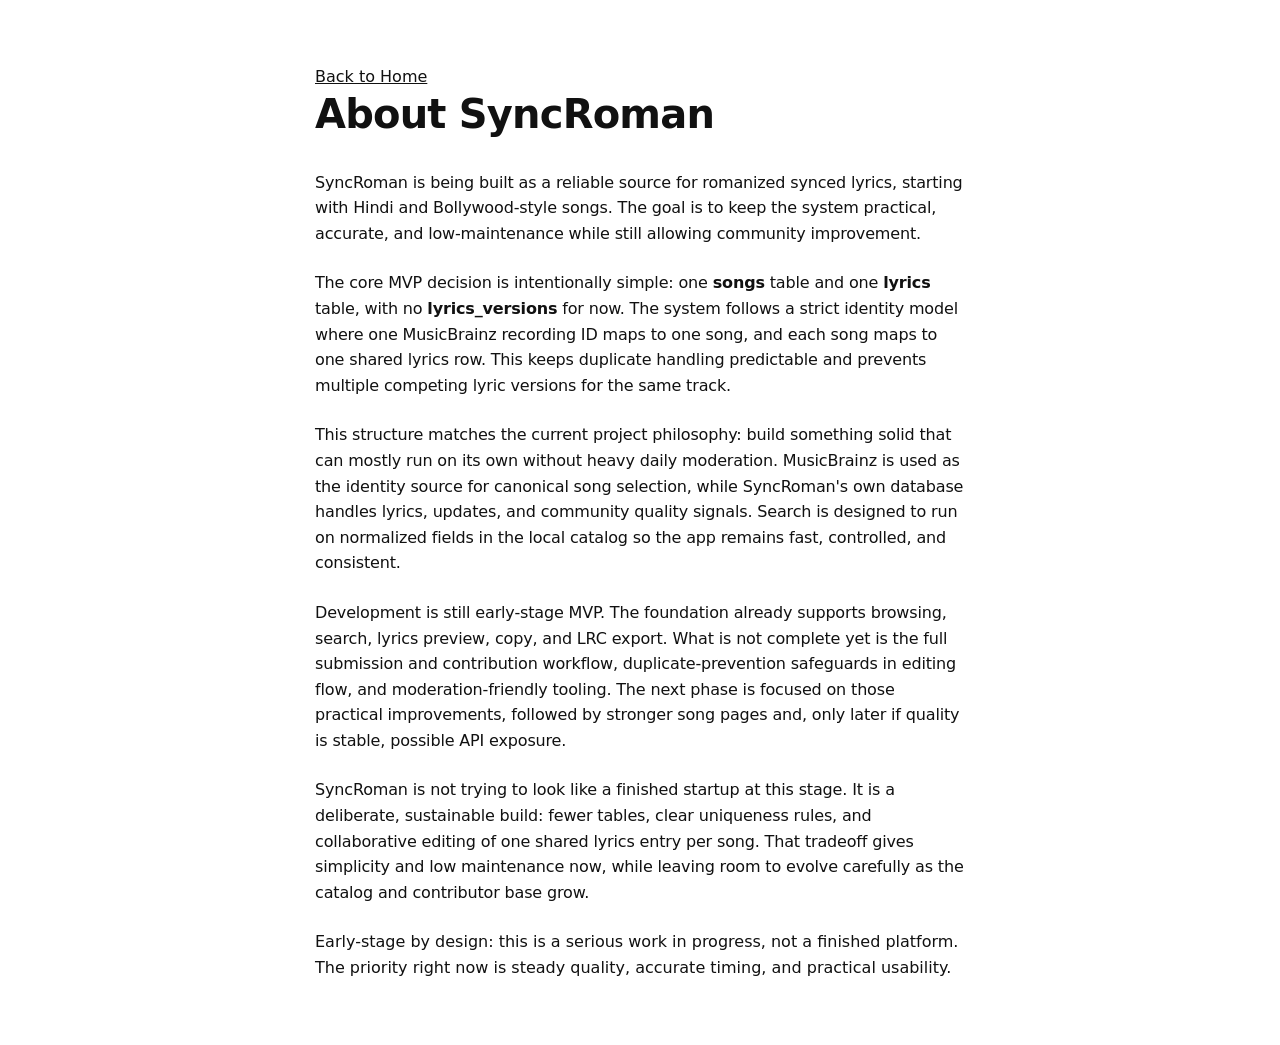
<file: about/about.html>
<!DOCTYPE html>
<html lang="en">
<head>
    <meta charset="UTF-8">
    <meta name="viewport" content="width=device-width, initial-scale=1.0">
    <title>About | SyncRoman</title>
    <link rel="stylesheet" href="about.css">
</head>
<body>
    <main class="about-shell">
    <div class="about-back-link">
      <a class="secondary-btn" href="../index.html">Back to Home</a>
    </div>

    <header class="about-hero">
      <h1>About SyncRoman</h1>
      <p class="about-intro">
        SyncRoman is being built as a reliable source for romanized synced lyrics, starting with Hindi and Bollywood-style songs.
        The goal is to keep the system practical, accurate, and low-maintenance while still allowing community improvement.
      </p>
    </header>

    <section class="about-grid" aria-label="About">
      <article class="about-section">
        <p>
          The core MVP decision is intentionally simple: one <strong>songs</strong> table and one <strong>lyrics</strong> table, with no <strong>lyrics_versions</strong> for now. The system follows a strict identity model where one MusicBrainz recording ID maps to one song, and each song maps to one shared lyrics row. This keeps duplicate handling predictable and prevents multiple competing lyric versions for the same track.
        </p>
        <p>
          This structure matches the current project philosophy: build something solid that can mostly run on its own without heavy daily moderation. MusicBrainz is used as the identity source for canonical song selection, while SyncRoman's own database handles lyrics, updates, and community quality signals. Search is designed to run on normalized fields in the local catalog so the app remains fast, controlled, and consistent.
        </p>
        <p>
          Development is still early-stage MVP. The foundation already supports browsing, search, lyrics preview, copy, and LRC export. What is not complete yet is the full submission and contribution workflow, duplicate-prevention safeguards in editing flow, and moderation-friendly tooling. The next phase is focused on those practical improvements, followed by stronger song pages and, only later if quality is stable, possible API exposure.
        </p>
        <p>
          SyncRoman is not trying to look like a finished startup at this stage. It is a deliberate, sustainable build: fewer tables, clear uniqueness rules, and collaborative editing of one shared lyrics entry per song. That tradeoff gives simplicity and low maintenance now, while leaving room to evolve carefully as the catalog and contributor base grow.
        </p>
      </article>
    </section>

    <aside class="about-note" aria-label="Current status">
      Early-stage by design: this is a serious work in progress, not a finished platform.
      The priority right now is steady quality, accurate timing, and practical usability.
    </aside>
  </main>
  
</body>
</html>
</file>
<file: about/about.css>
* {
  margin: 0;
  padding: 0;
  box-sizing: border-box;
}

body {
  font-family: system-ui, -apple-system, BlinkMacSystemFont, 'Segoe UI', sans-serif;
  font-size: 16px;
  line-height: 1.6;
  color: #111;
  background: #fff;
  padding: 4rem 1.5rem;
}

nav {
  max-width: 650px;
  margin: 0 auto 5rem;
  display: flex;
  gap: 2rem;
}

nav a {
  color: #595656;
  text-decoration: none;
    
}

nav a:hover {
  color: #000;
    
}

main {
  max-width: 650px;
  margin: 0 auto;
}

h1 {
  font-size: 2.5rem;
  line-height: 1.2;
  letter-spacing: -0.02em;
  margin-bottom: 2rem;
}

p {
  margin-bottom: 1.5rem;
  letter-spacing: -0.01em;
}

a {
  color: #111;
  text-decoration: underline;
}

a:hover {
  color: #000;
}

.links {
  margin-top: 2rem;
}

.links a {
  margin-right: 1rem;
}
</file>
